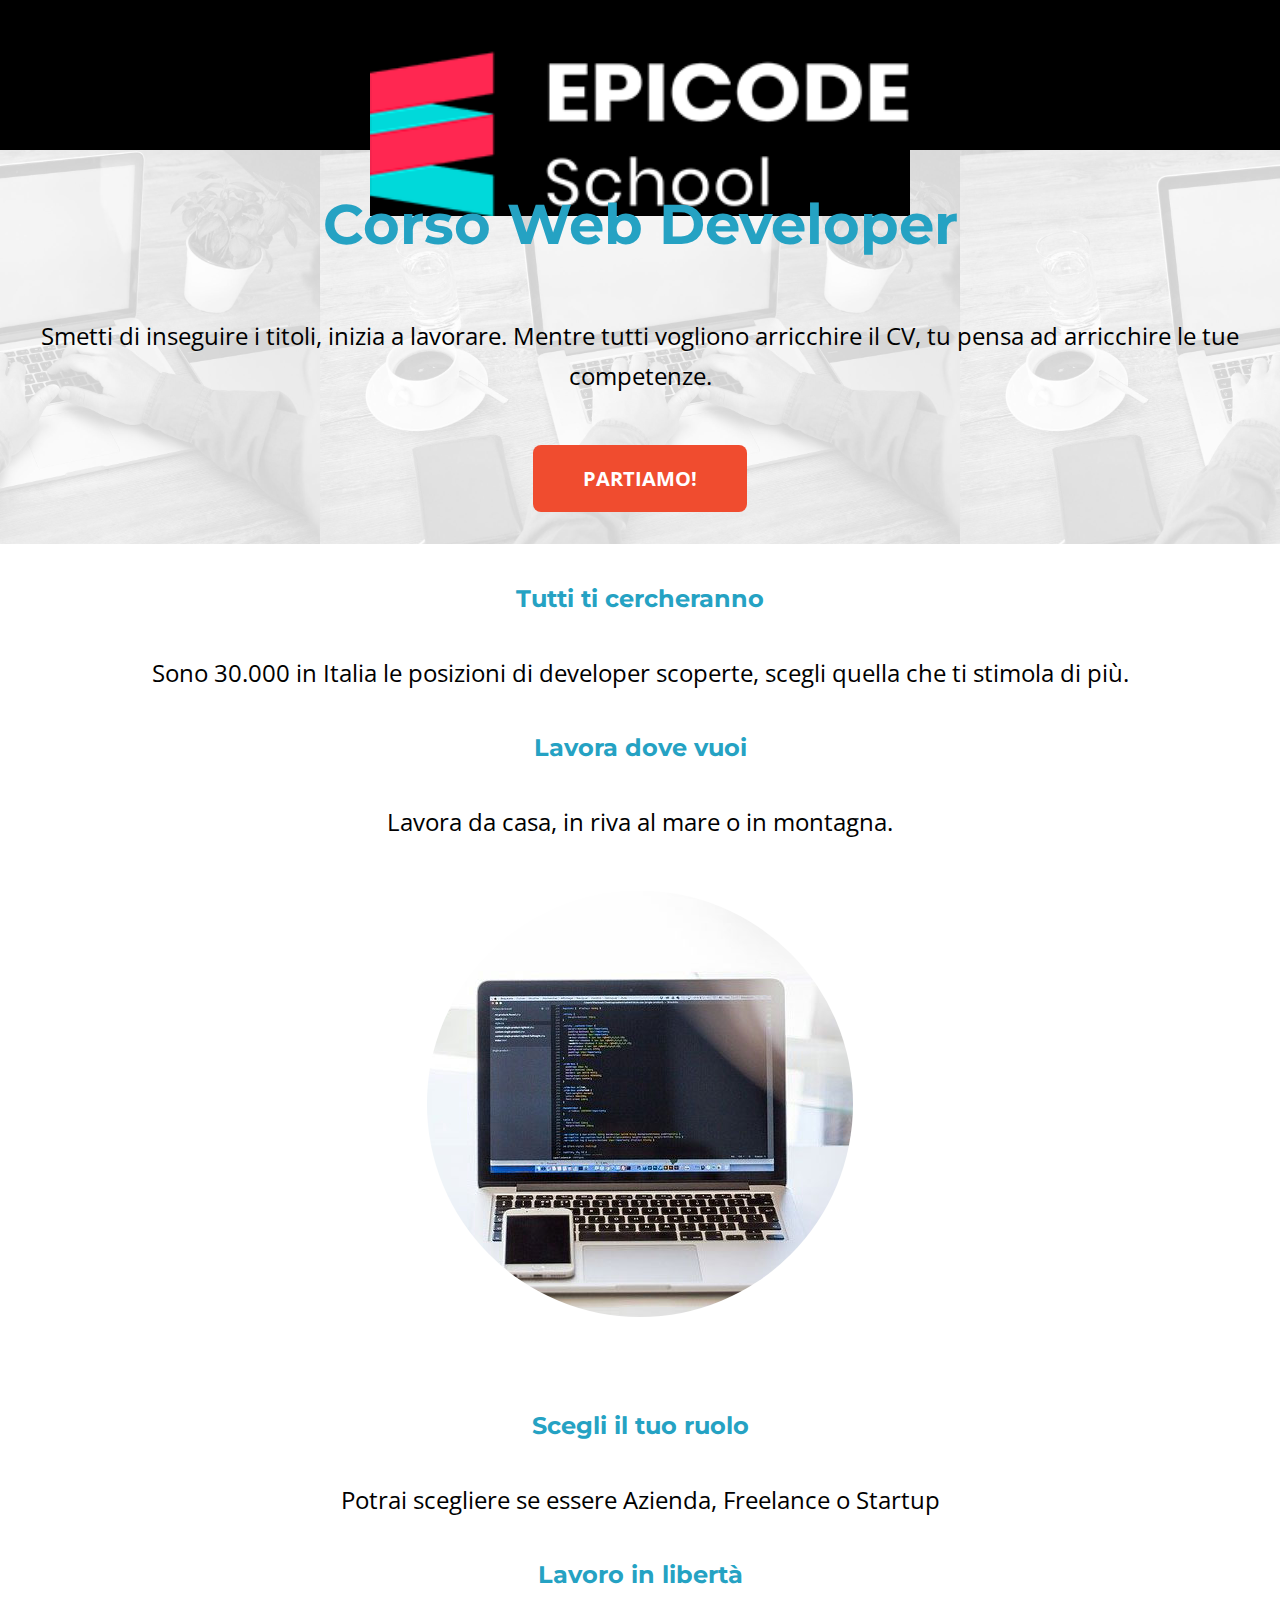
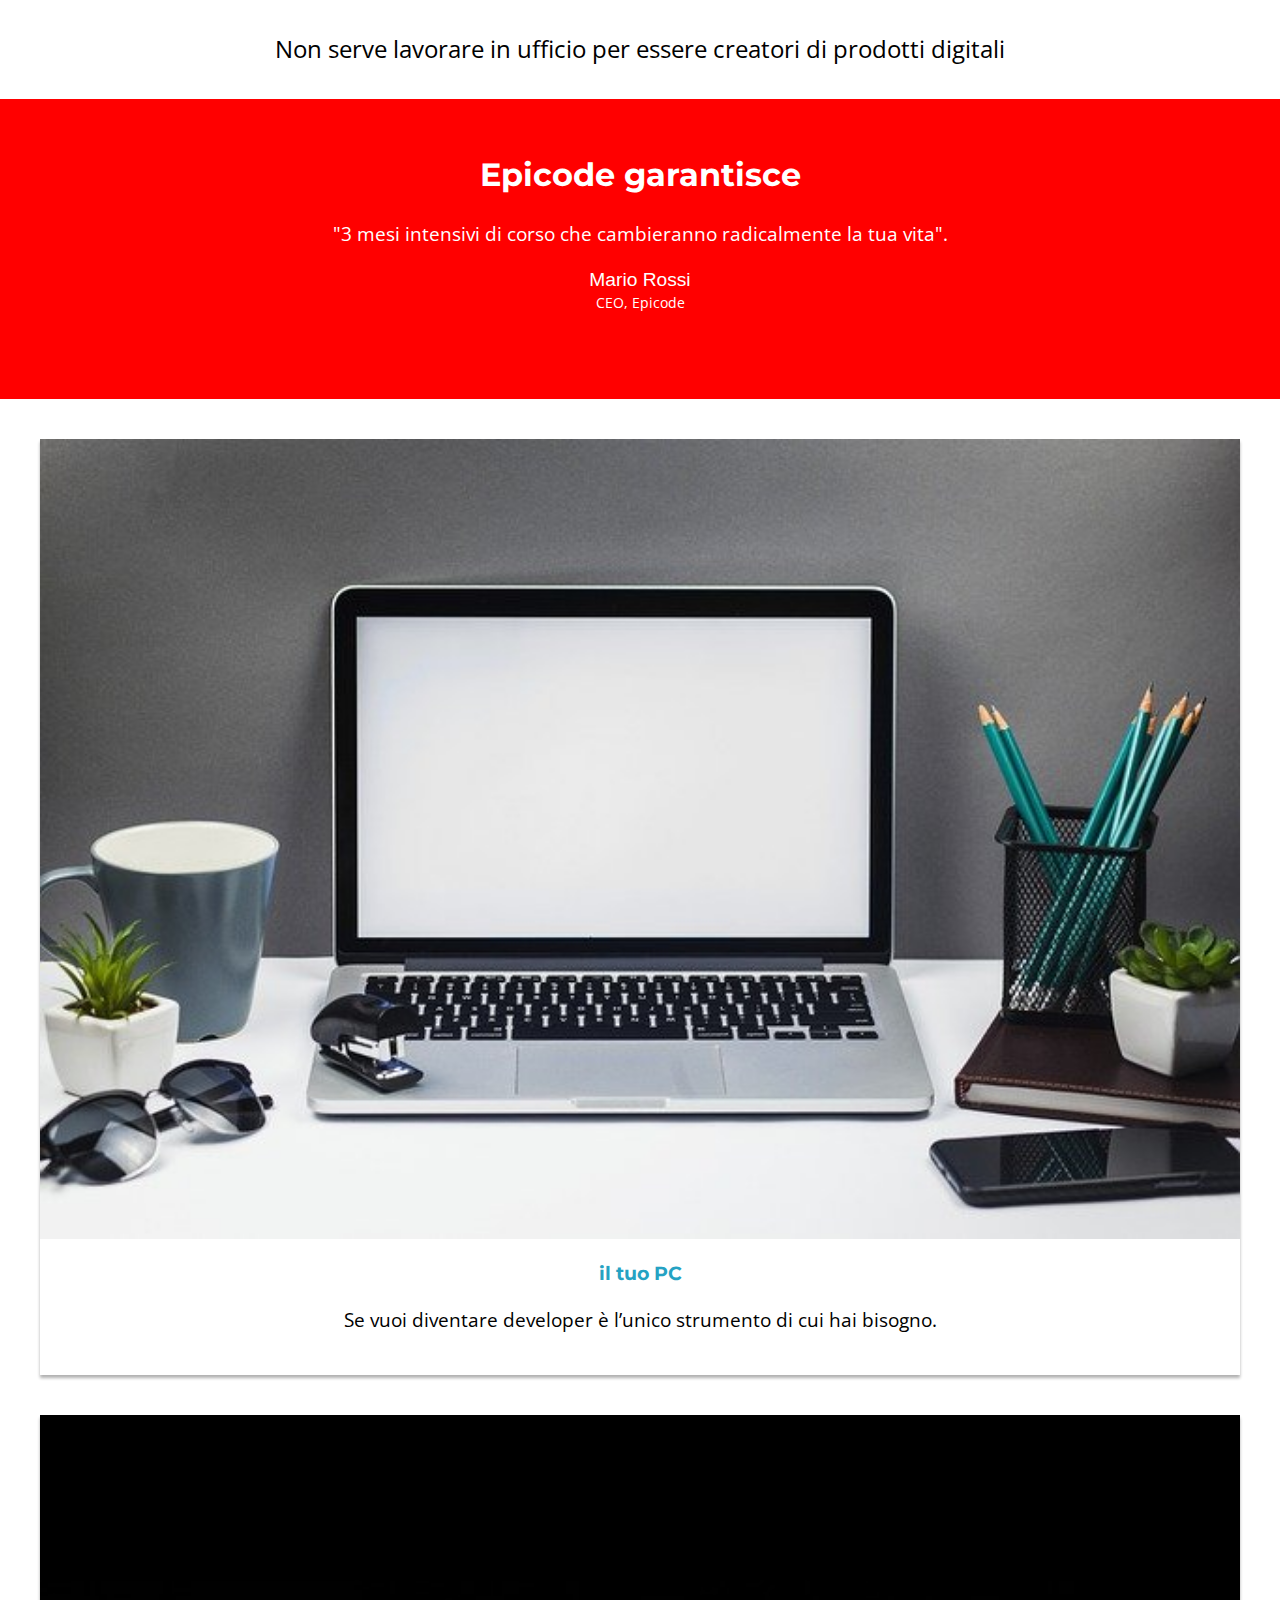
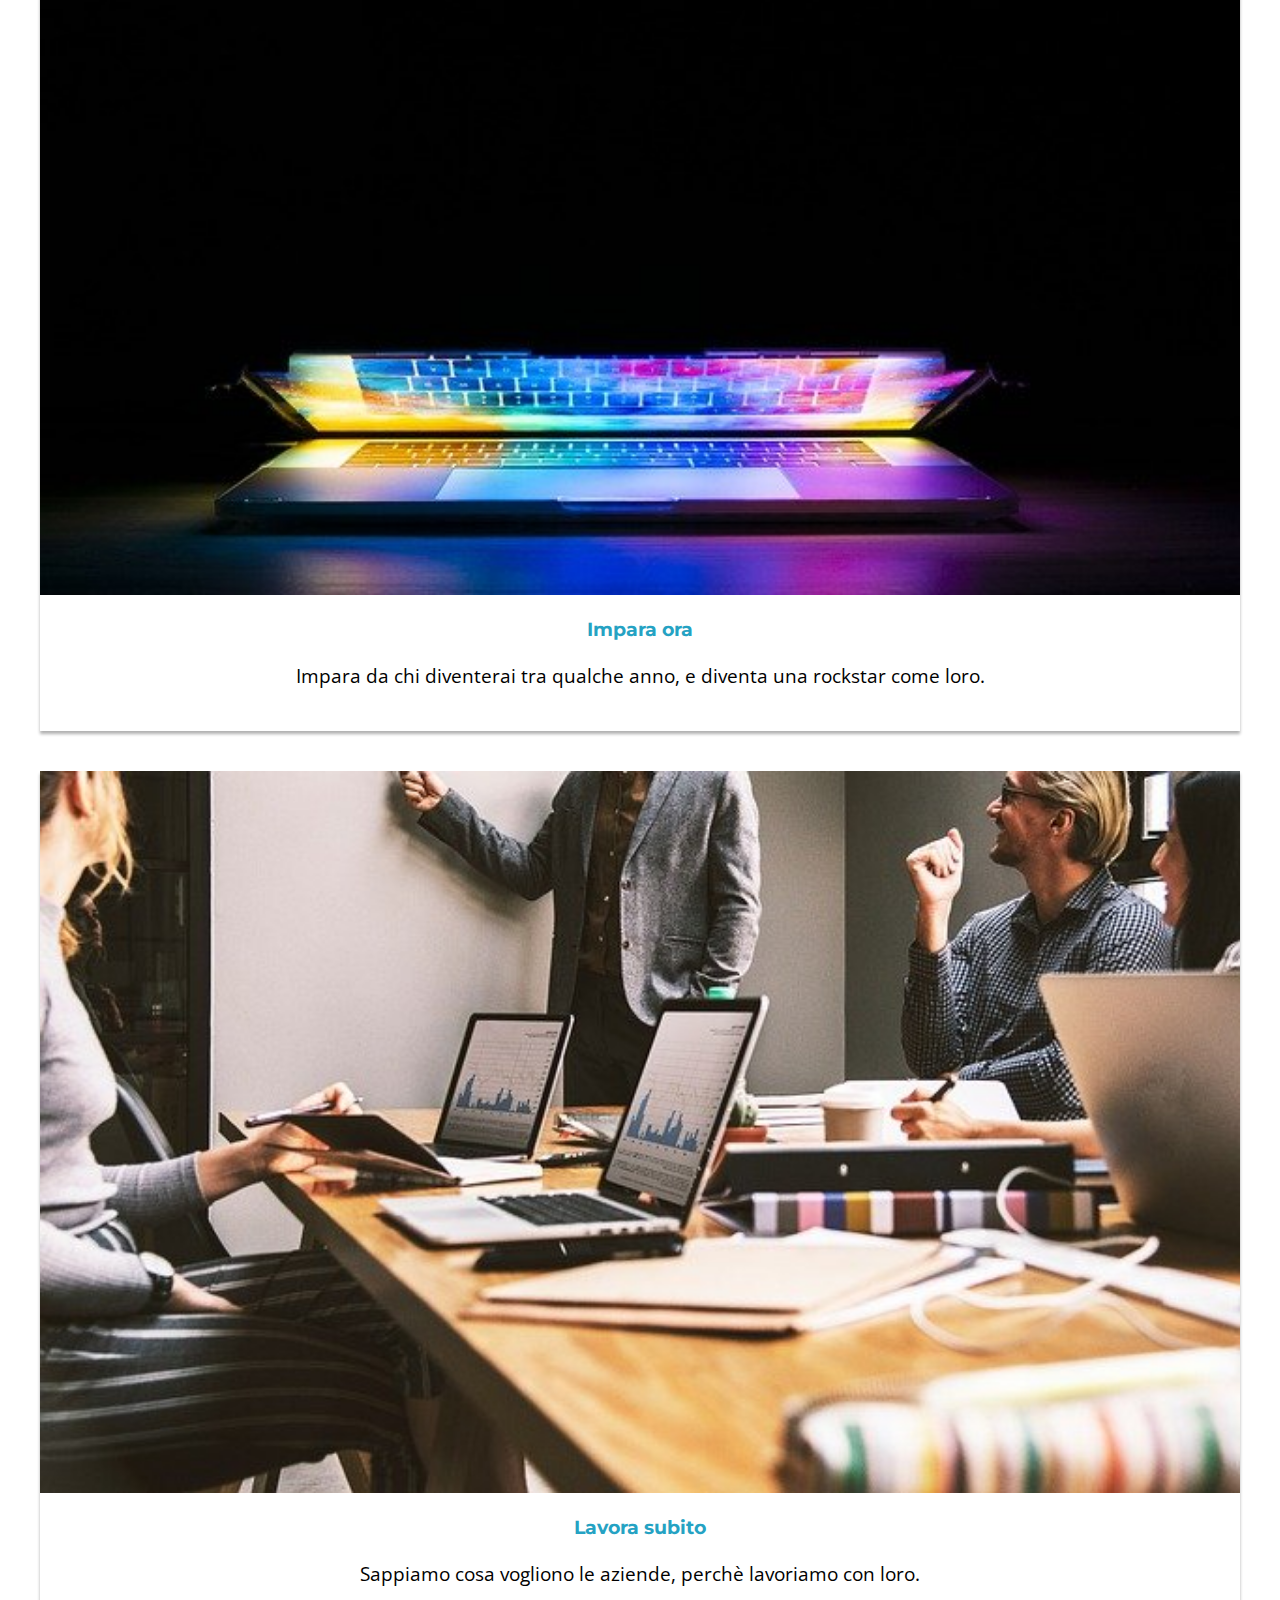
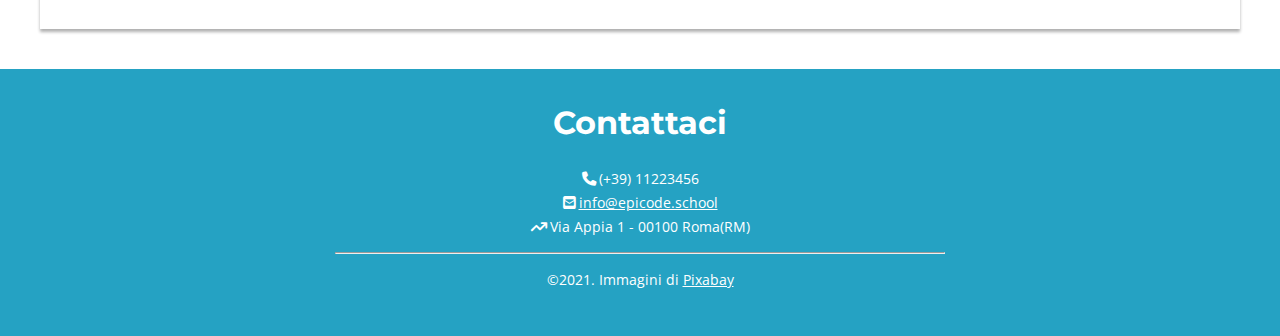
<file: index.html>
<!DOCTYPE html>
<html lang="it">

<head>
    <meta charset="UTF-8">
    <meta name="viewport" content="width=device-width, initial-scale=1.0">
    <title>Corso Web Developer - Epicode school</title>
    <link rel="stylesheet" href="assets/css/style.css">
    <link href="https://fonts.googleapis.com/css2?family=Montserrat:ital,wght@0,100..900;1,100..900&display=swap"
        rel="stylesheet">
    <link
        href="https://fonts.googleapis.com/css2?family=Montserrat:ital,wght@0,100..900;1,100..900&family=Open+Sans:ital,wght@0,300..800;1,300..800&display=swap"
        rel="stylesheet">
    <link rel="stylesheet" href="https://cdnjs.cloudflare.com/ajax/libs/font-awesome/6.5.2/css/all.min.css">

</head>

<body>
    <header>
        <img src="assets/img/logo.png" class="img-header" />
    </header>
    <main>
        <section>
            <div class="background-img">
                <div class="text-web-dev">
                    <h1 class="h1-a">Corso Web Developer</h1>
                    <p class="h1-text">Smetti di inseguire i titoli, inizia a lavorare. Mentre tutti vogliono arricchire
                        il CV, tu pensa
                        ad
                        arricchire le tue competenze.</p>



                    <a href="#contattaci" title=contattaci>
                        <button>Partiamo!</button>
                    </a>


                </div>
            </div>
            <div class="second-part">
                <h2>Tutti ti cercheranno</h2>
                <p class="text-central">Sono 30.000 in Italia le posizioni di developer scoperte, scegli quella che ti
                    stimola di più.</p>
                <h2>Lavora dove vuoi</h2>
                <p class="text-central">Lavora da casa, in riva al mare o in montagna.</p>
            </div>
            <img src="assets/img/notebook.jpg" class="img-central1" />
            <div class="third-part">
                <h2>Scegli il tuo ruolo</h2>
                <p class="text-central">Potrai scegliere se essere Azienda, Freelance o Startup</p>
                <h2>Lavoro in libertà</h2>
                <p class="text-central">Non serve lavorare in ufficio per essere creatori di prodotti digitali</p>
            </div>
            <div class="central-red">
                <h1 class="h1central">Epicode garantisce</h1>
                <p>"3 mesi intensivi di corso che cambieranno radicalmente la tua vita".</p>
                <h3 class="mariorossi">Mario Rossi</h3>
                <p class="p-mariorossi">CEO, Epicode</p>
            </div>
            <div class="middle-part">
                <div class="iltuopc">
                    <img src="assets/img/foto1.jpg" class="img-central2" />
                    <h3 class="h3-thirdpart">il tuo PC</h3>
                    <p>Se vuoi diventare developer è l’unico strumento di cui hai bisogno.</p>
                </div>
                <div class="impara-ora">
                    <img src="assets/img/foto2.jpg" class="img-central3" />
                    <h3 class="h3-thirdpart">Impara ora</h3>
                    <p>Impara da chi diventerai tra qualche anno, e diventa una rockstar come loro.</p>
                </div>
                <div class="lavorasubito">
                    <img src="assets/img/foto3.jpg" class="img-central3" />
                    <h3 class="h3-thirdpart">Lavora subito</h3>
                    <p>Sappiamo cosa vogliono le aziende, perchè lavoriamo con loro.</p>
                </div>
            </div>
        </section>
        <footer>
            <div class="contact">
                <h1 id="contattaci">Contattaci</h1>
                <ul class="contact-ul">
                    <li><i class="fa-solid fa-phone"></i>(+39) 11223456</li>
                    <li><a href="https://epicode.com/" target="_blank"><i
                                class="fa-solid fa-square-envelope"></i>info@epicode.school</a></li>
                    <li><i class="fa-solid fa-arrow-trend-up"></i>Via Appia 1 - 00100 Roma(RM)</li>
                </ul>
            </div>
            <hr>
            <p class="copyright"> &copy;2021. Immagini di <a href="https://pixabay.com/it/" target="_blank">Pixabay</a>
            </p>
        </footer>
    </main>

</body>

</html>
</file>
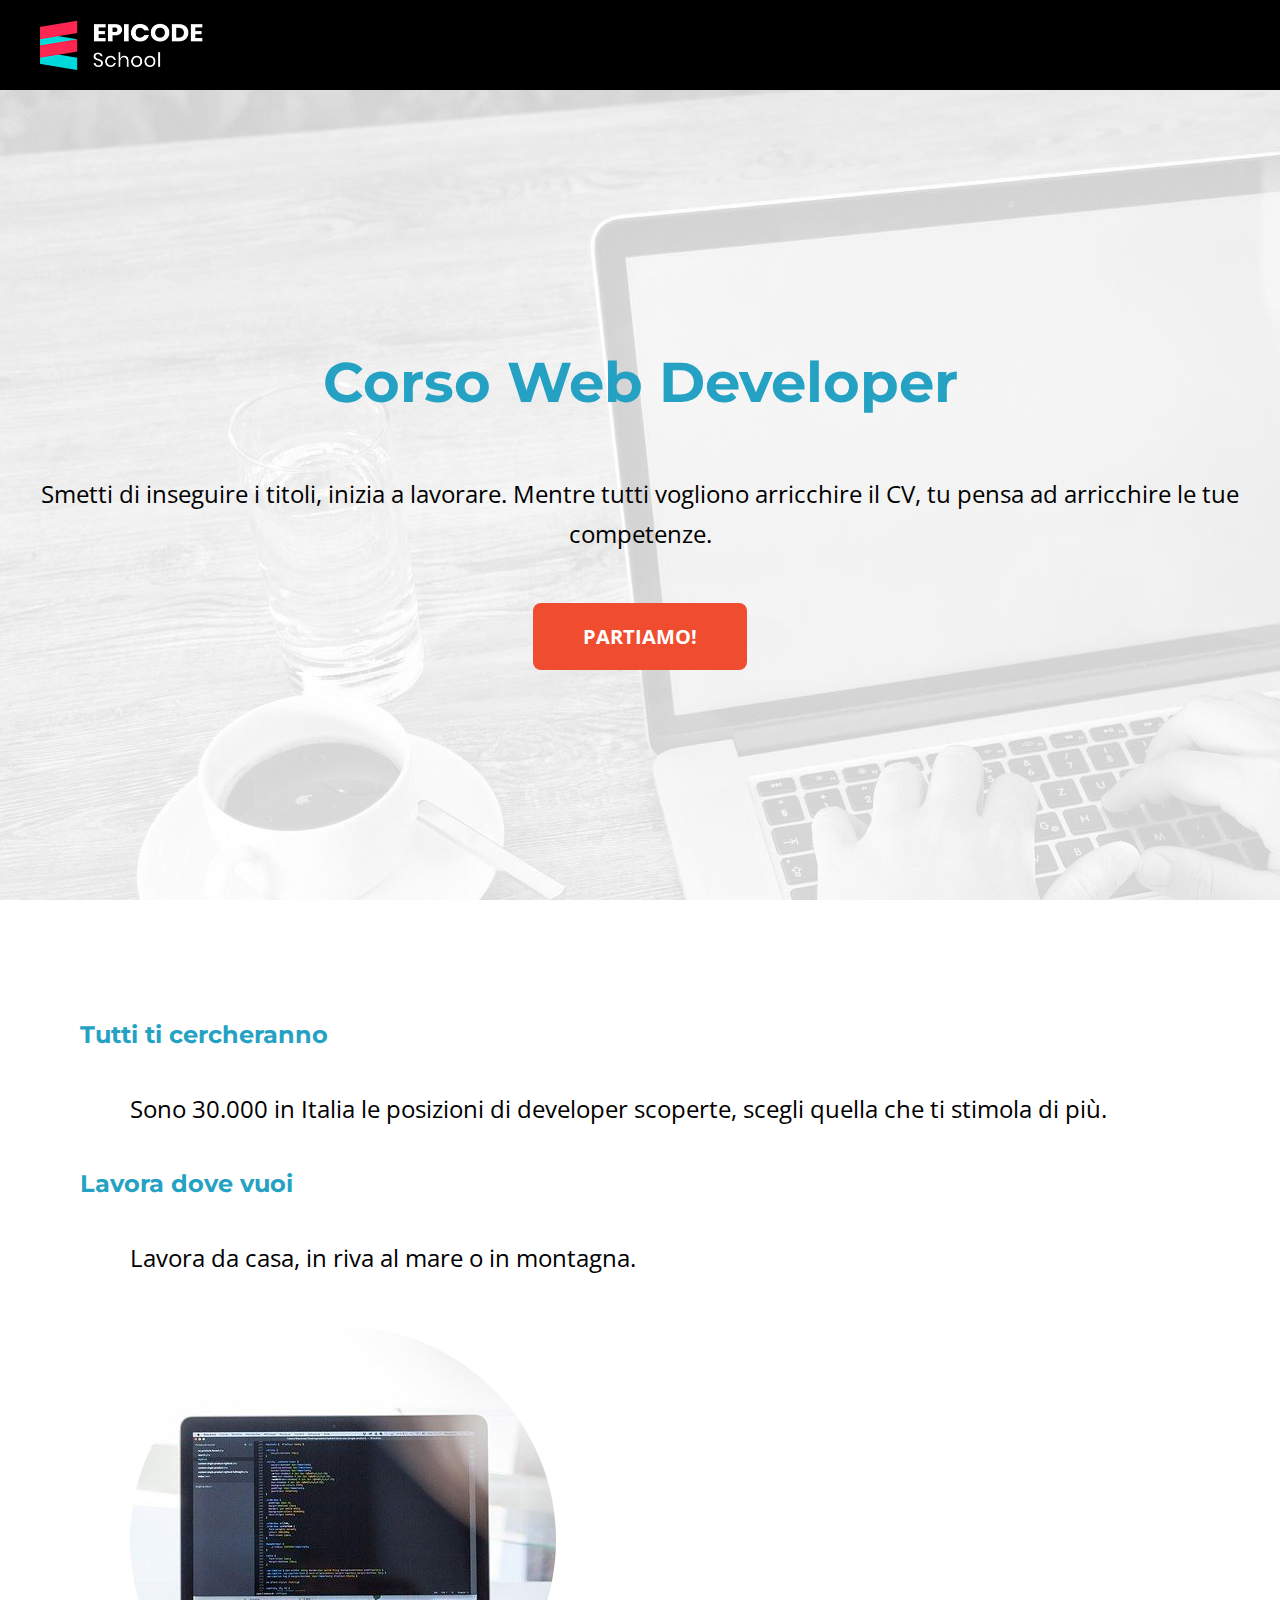
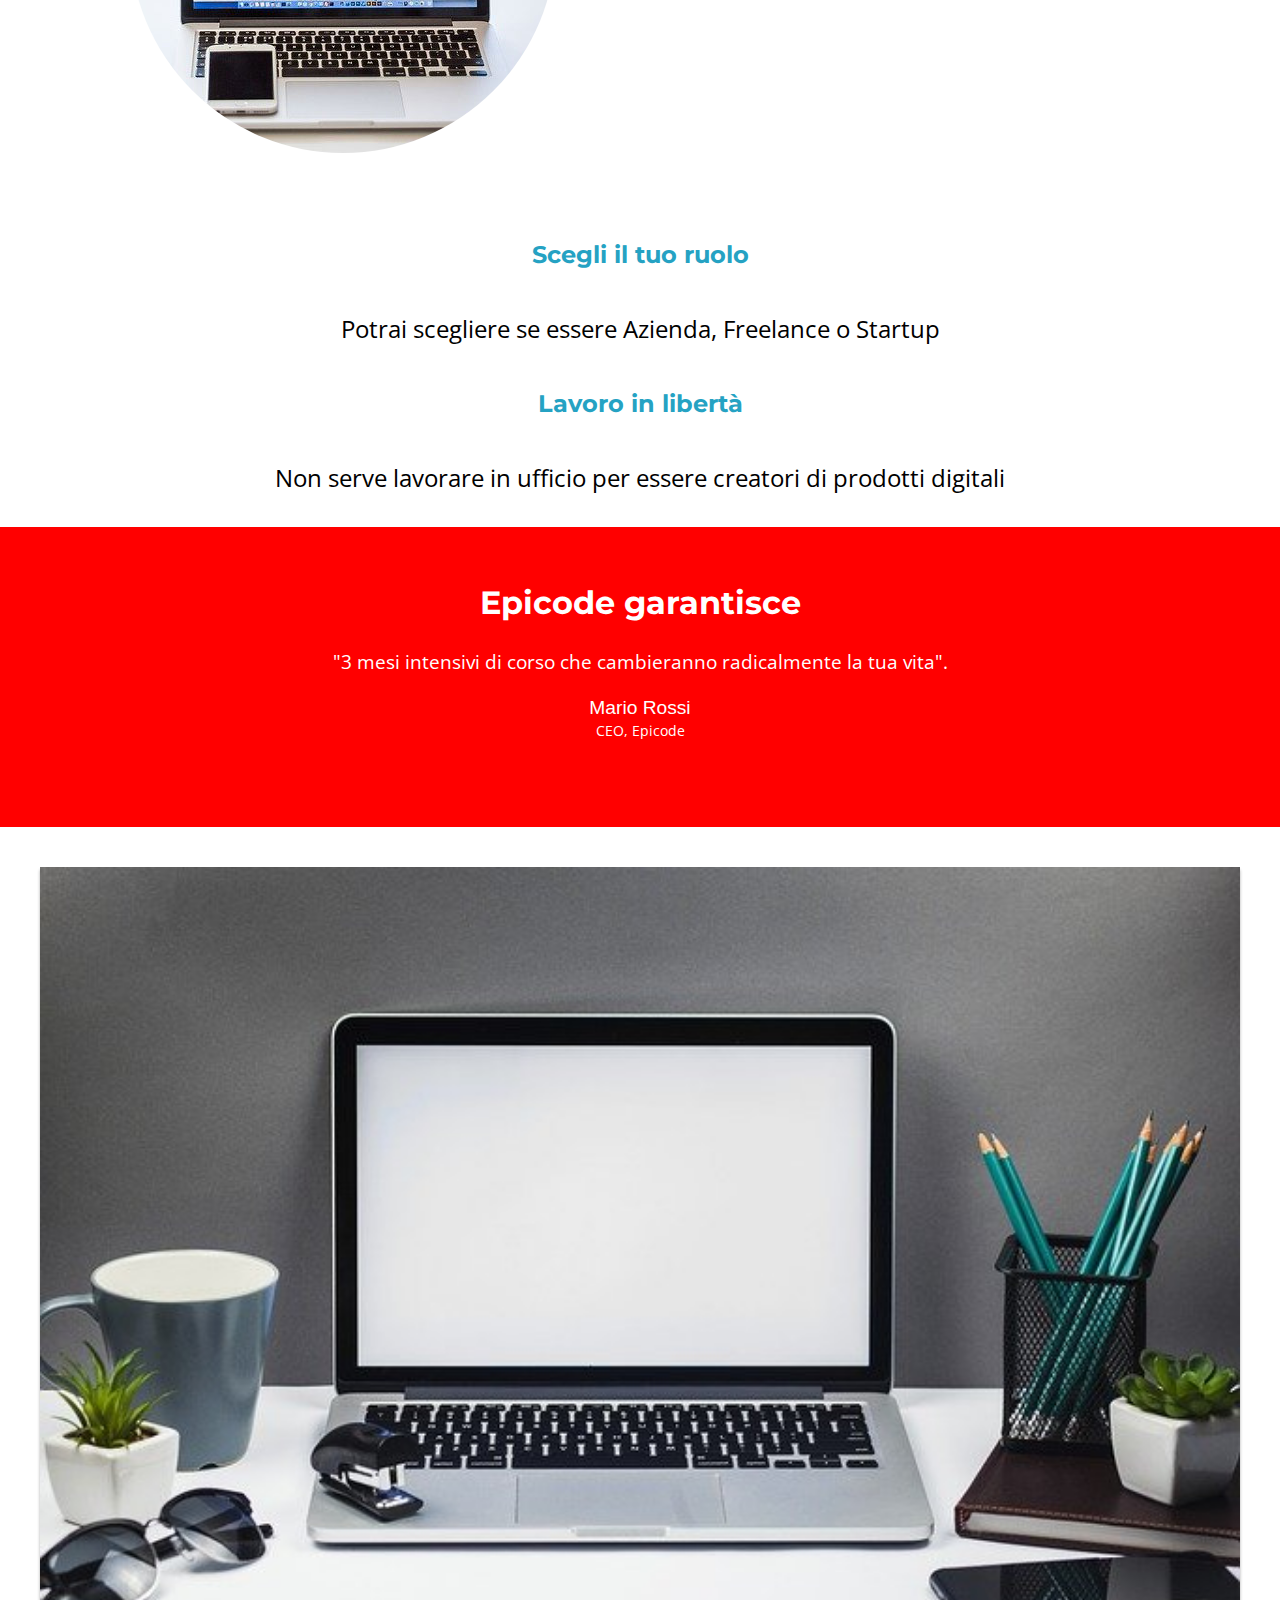
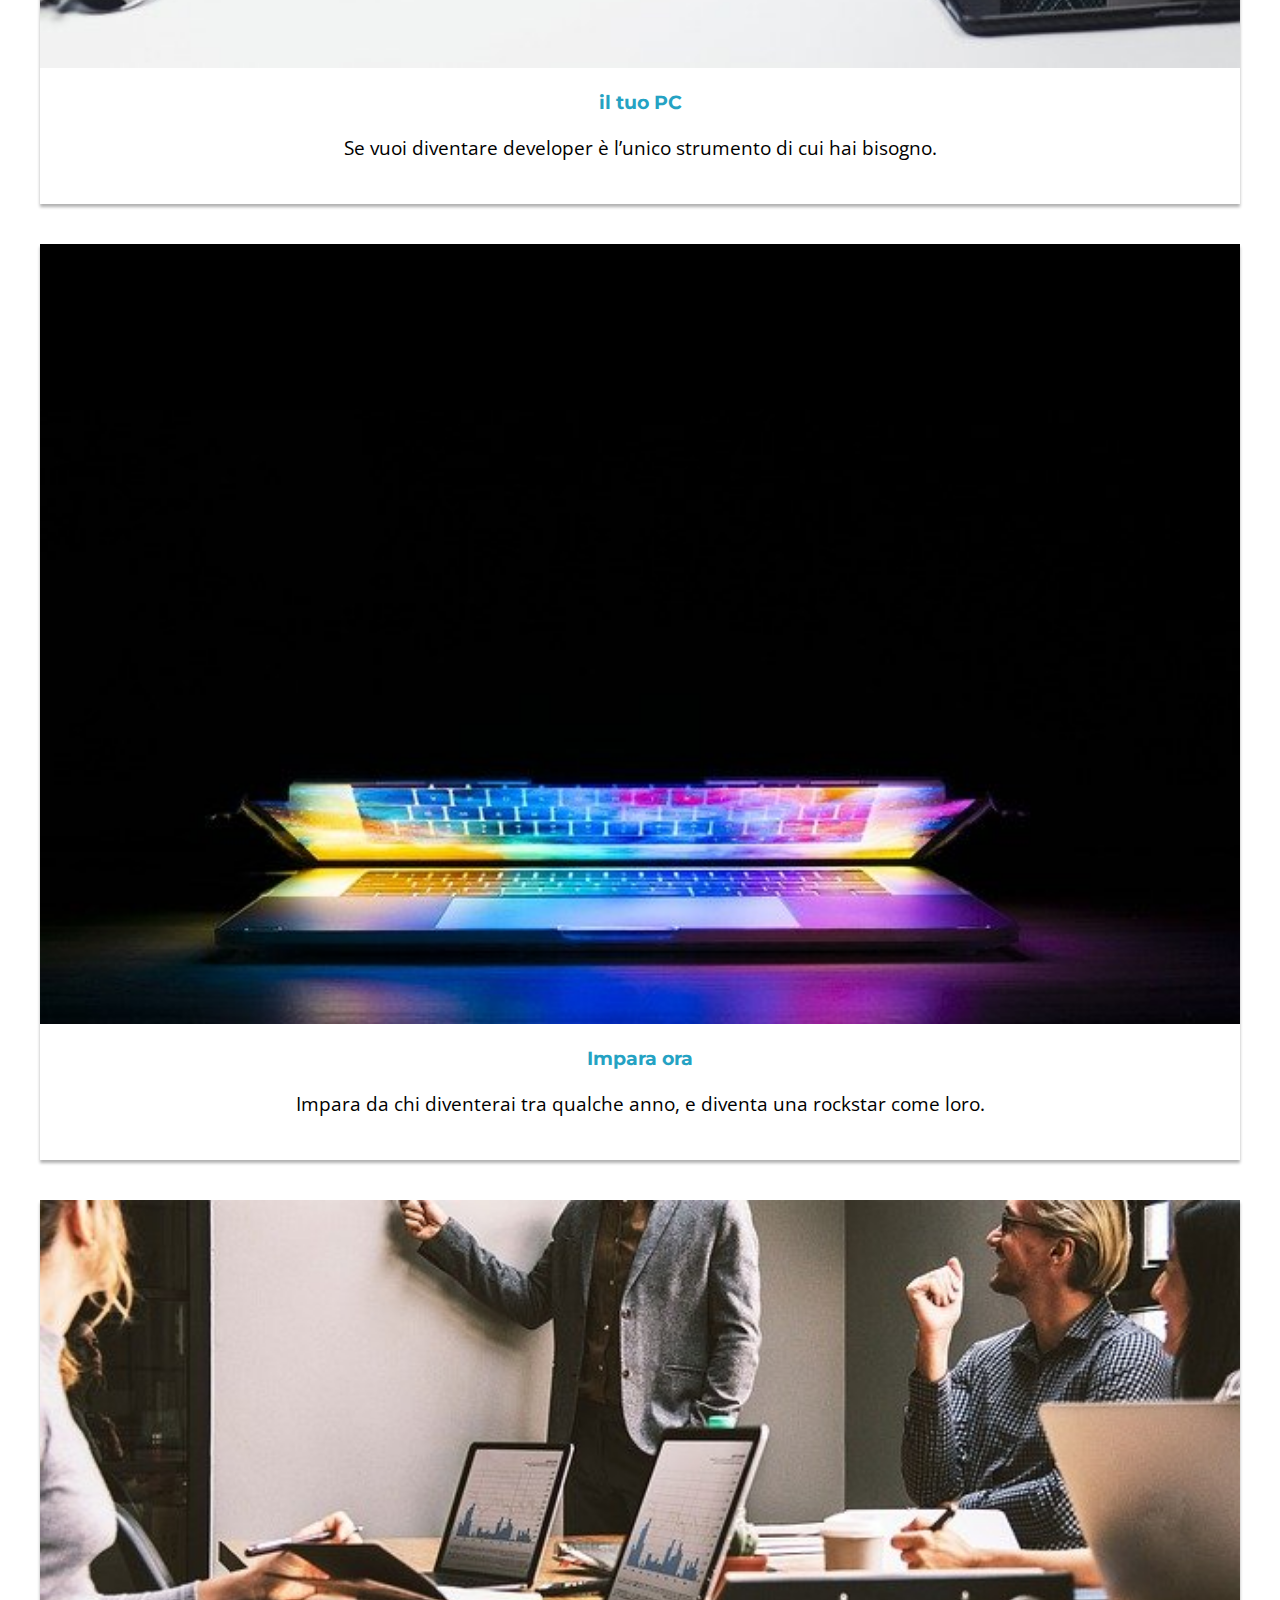
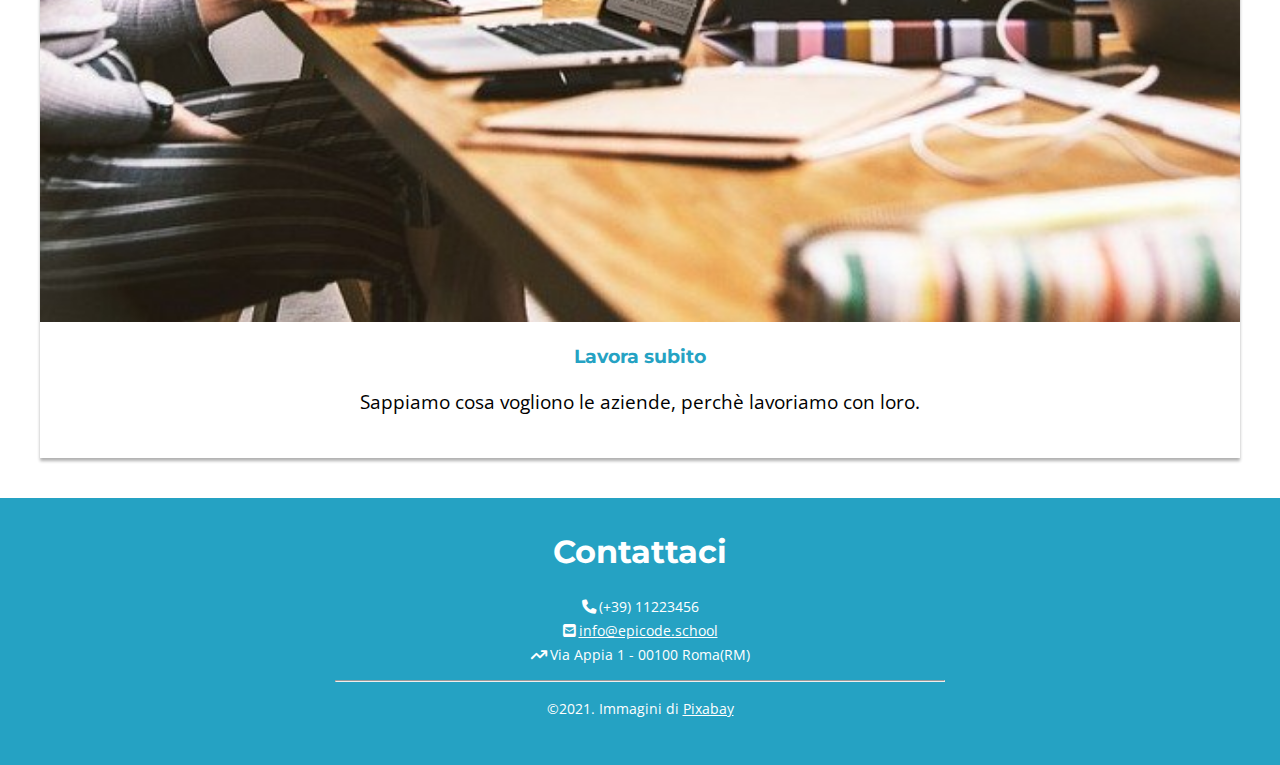
<file: index-desktop.html>
<!DOCTYPE html>
<html lang="it">

<head>
    <meta charset="UTF-8">
    <meta name="viewport" content="width=device-width, initial-scale=1.0">
    <title>Corso Web Developer - Epicode school</title>
    <link rel="stylesheet" href="assets/css/style-desktop.css">
    <link href="https://fonts.googleapis.com/css2?family=Montserrat:ital,wght@0,100..900;1,100..900&display=swap"
        rel="stylesheet">
    <link
        href="https://fonts.googleapis.com/css2?family=Montserrat:ital,wght@0,100..900;1,100..900&family=Open+Sans:ital,wght@0,300..800;1,300..800&display=swap"
        rel="stylesheet">
    <link rel="stylesheet" href="https://cdnjs.cloudflare.com/ajax/libs/font-awesome/6.5.2/css/all.min.css">

</head>

<body>
    <header>
        <img src="assets/img/logo.png" id="logo"/>
    </header>
    <main>
        <section>
            <div class="background-img">
                <div class="text-web-dev">
                    <h1 class="h1-a">Corso Web Developer</h1>
                    <p class="h1-text">Smetti di inseguire i titoli, inizia a lavorare. Mentre tutti vogliono arricchire
                        il CV, tu pensa
                        ad
                        arricchire le tue competenze.</p>



                    <a href="#contattaci" title=contattaci>
                        <button>Partiamo!</button>
                    </a>


                </div>
            </div>
            <div class="second-part">
                <h2>Tutti ti cercheranno</h2>
                <p class="text-central">Sono 30.000 in Italia le posizioni di developer scoperte, scegli quella che ti
                    stimola di più.</p>
                <h2>Lavora dove vuoi</h2>
                <p class="text-central">Lavora da casa, in riva al mare o in montagna.</p>
            
            <img src="assets/img/notebook.jpg" class="img-central1" />
            </div>
            <div class="third-part">
                <h2>Scegli il tuo ruolo</h2>
                <p class="text-central">Potrai scegliere se essere Azienda, Freelance o Startup</p>
                <h2>Lavoro in libertà</h2>
                <p class="text-central">Non serve lavorare in ufficio per essere creatori di prodotti digitali</p>
            </div>
            <div class="central-red">
                <h1 class="h1central">Epicode garantisce</h1>
                <p>"3 mesi intensivi di corso che cambieranno radicalmente la tua vita".</p>
                <h3 class="mariorossi">Mario Rossi</h3>
                <p class="p-mariorossi">CEO, Epicode</p>
            </div>
            <div class="middle-part">
                <div class="iltuopc">
                    <img src="assets/img/foto1.jpg" class="img-central2" />
                    <h3 class="h3-thirdpart">il tuo PC</h3>
                    <p>Se vuoi diventare developer è l’unico strumento di cui hai bisogno.</p>
                </div>
                <div class="impara-ora">
                    <img src="assets/img/foto2.jpg" class="img-central3" />
                    <h3 class="h3-thirdpart">Impara ora</h3>
                    <p>Impara da chi diventerai tra qualche anno, e diventa una rockstar come loro.</p>
                </div>
                <div class="lavorasubito">
                    <img src="assets/img/foto3.jpg" class="img-central3" />
                    <h3 class="h3-thirdpart">Lavora subito</h3>
                    <p>Sappiamo cosa vogliono le aziende, perchè lavoriamo con loro.</p>
                </div>
            </div>
        </section>
        <footer>
            <div class="contact">
                <h1 id="contattaci">Contattaci</h1>
                <ul class="contact-ul">
                    <li><i class="fa-solid fa-phone"></i>(+39) 11223456</li>
                    <li><a href="https://epicode.com/" target="_blank"><i
                                class="fa-solid fa-square-envelope"></i>info@epicode.school</a></li>
                    <li><i class="fa-solid fa-arrow-trend-up"></i>Via Appia 1 - 00100 Roma(RM)</li>
                </ul>
            </div>
            <hr>
            <p class="copyright"> &copy;2021. Immagini di <a href="https://pixabay.com/it/" target="_blank">Pixabay</a>
            </p>
        </footer>
    </main>

</body>

</html>
</file>
<file: assets/css/style.css>
/* Your styles here */
* {
    box-sizing: border-box;
}

p {
    font-family: "Open Sans", sans-serif;
    font-style: normal;
    font-size: 1.2rem;
    line-height: 1.65;


}

body {
    text-align: center;
    margin: 0;
}

main {
    margin: auto;
}

h1 {
    font-family: "Montserrat", sans-serif;
    font-weight: bold;
    color: #25a2c3;
    line-height: 1.5;
}

header {
    background-color: black;
    height: 150px;
}

.img-header {
    display: block;
    margin: auto;
    width: 50%;
    padding: 50px;
}

.background-img {
    background-image: url(../img/banner.jpg);
    background-position: center;
    background-size: 40em;
    padding: 2em;
}

.text-web-dev {
    text-align: center;
    margin: auto;

}

.h1-a {
    font-size: 3.5em;
    margin: 0;
}

.h1-text {
    font-size: 1.5em;
    margin: 50px 0;
}

button {
    background-color: #f04c2f;
    border-radius: 8px;
    padding: 1em 2.5em;
    border: 0;
    color: white;
    font-size: 20px;
    text-transform: uppercase;
    font-family: "Open Sans", sans-serif;
    font-weight: bold;
}

h2 {
    color: #25a2c3;
    font-family: "Montserrat", sans-serif;
    margin: 40px 0;
}

.text-central {
    font-size: 1.5em;
    margin: 0 50px;
}

.img-central1 {
    border-radius: 50%;
    padding: 50px;
}

.central-red {
    background-color: red;
    height: 300px;
    margin: 30px 0;
    text-align: center;
    padding: 2em;
    color: white;
}

.h1central {
    margin: 0;
    font-size: 2em;
    color: white;
    padding-top: 20px;
}

.mariorossi {
    font-family: Arial, Helvetica, sans-serif;
    font-size: 1.2em;
    margin: 0;
    font-weight: 300;
}

.p-mariorossi {
    margin: 0;
    font-size: 0.9em;
}

.iltuopc,
.impara-ora,
.lavorasubito {
    background-color: rgb(255, 255, 255);
    border-style: white solid;
    margin: 40px 40px;
    box-shadow: 0 3px 3px #b1b1b1;
}

.h3-thirdpart {
    font-family: "Montserrat", sans-serif;
    color: #25a2c3;
}

.middle-part p {
    margin: 0;
    padding: 0 20px 40px 20px;
}

.img-central2,
.img-central3 {
    width: 100%;
}

footer {
    background-color: #25a2c3;
    padding: 30px;
    color: white;
}

#contattaci {
    color: white;
    margin-top: 0;
}

.contact li {
    font-family: "Open Sans", sans-serif;
    text-align: center;
    list-style: none;
    margin: 5px;
    padding: 0;
}

.contact-ul {
    padding: 0;
}

a {
    color: white;
}

li,
.copyright {
    font-size: 0.9em;
}

hr {
    width: 50%;
}

i {
    margin-right: 3px;
}
</file>
<file: assets/css/style-desktop.css>
/* Your styles here */
* {
    box-sizing: border-box;
}

p {
    font-family: "Open Sans", sans-serif;
    font-style: normal;
    font-size: 1.2rem;
    line-height: 1.65;


}

body {
    text-align: center;
    margin: 0;
}

main {
    margin: auto;
}

h1 {
    font-family: "Montserrat", sans-serif;
    font-weight: bold;
    color: #25a2c3;
    line-height: 1.5;
}

header {
    background-color: rgb(0, 0, 0);
    height: 10vh;
    padding: 20px 40px;
    text-align: start;
}
#logo {
    height: 100%;
}


.background-img {
    background-image: url(../img/banner.jpg);
    width: 100%;
    padding: 0;
    background-repeat: no-repeat;
    height: 90vh;
    display: flex;
    
}
.text-web-dev {
    text-align: center;
    padding: 40px 40px;
    padding-top: 250px;
}
.second-part {
    text-align: left;
    height: 100vh;
    padding: 80px 80px;
}

.h1-a {
    font-size: 3.5em;
    margin: 0;
}

.h1-text {
    font-size: 1.5em;
    margin: 50px 0;
}

button {
    background-color: #f04c2f;
    border-radius: 8px;
    padding: 1em 2.5em;
    border: 0;
    color: white;
    font-size: 20px;
    text-transform: uppercase;
    font-family: "Open Sans", sans-serif;
    font-weight: bold;
}

h2 {
    color: #25a2c3;
    font-family: "Montserrat", sans-serif;
    margin: 40px 0;
}

.text-central {
    font-size: 1.5em;
    margin: 0 50px;
}

.img-central1 {
    border-radius: 50%;
    padding: 50px;
}

.central-red {
    background-color: red;
    height: 300px;
    margin: 30px 0;
    text-align: center;
    padding: 2em;
    color: white;
}

.h1central {
    margin: 0;
    font-size: 2em;
    color: white;
    padding-top: 20px;
}

.mariorossi {
    font-family: Arial, Helvetica, sans-serif;
    font-size: 1.2em;
    margin: 0;
    font-weight: 300;
}

.p-mariorossi {
    margin: 0;
    font-size: 0.9em;
}

.iltuopc,
.impara-ora,
.lavorasubito {
    background-color: rgb(255, 255, 255);
    border-style: white solid;
    margin: 40px 40px;
    box-shadow: 0 3px 3px #b1b1b1;
}

.h3-thirdpart {
    font-family: "Montserrat", sans-serif;
    color: #25a2c3;
}

.middle-part p {
    margin: 0;
    padding: 0 20px 40px 20px;
}

.img-central2,
.img-central3 {
    width: 100%;
}

footer {
    background-color: #25a2c3;
    padding: 30px;
    color: white;
}

#contattaci {
    color: white;
    margin-top: 0;
}

.contact li {
    font-family: "Open Sans", sans-serif;
    text-align: center;
    list-style: none;
    margin: 5px;
    padding: 0;
}

.contact-ul {
    padding: 0;
}

a {
    color: white;
}

li,
.copyright {
    font-size: 0.9em;
}

hr {
    width: 50%;
}

i {
    margin-right: 3px;
}
</file>
